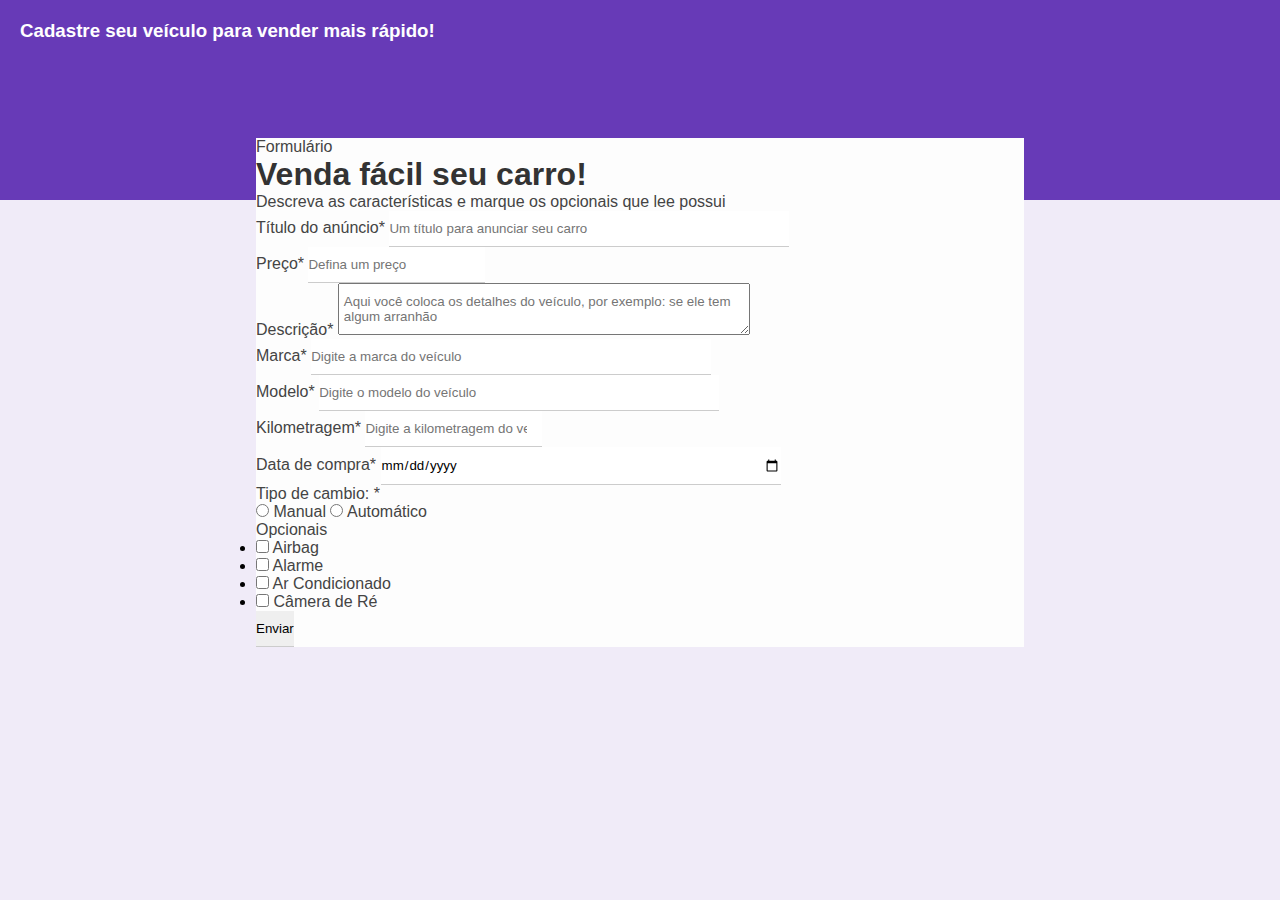
<file: FORMULÁRIO/index.html>
<!DOCTYPE html>
<html lang="en">
<head>
    <meta charset="UTF-8">
    <meta name="viewport" content="width=device-width, initial-scale=1.0">
    <title>Venda seu carro</title>
    <link rel="stylesheet" href="css/styles.css">
</head>
    <body>
        <div class="container">
            <div class="header">
                <h3>Cadastre seu veículo para vender mais rápido!</h3>
            </div>
            <div class="form-container">
            <div class="form-header">
                <p>Formulário</p>
            </div>
            <div class="form-body"> 
                <h1 class="form-title">Venda fácil seu carro!</h1>
                <p>
                Descreva as características e marque os opcionais que lee possui
                </p>
                <form>
                    <div class="box-input">
                        <label for="title">Título do anúncio<span class="required-field">*</span></label>
                        <input 
                            type="text"
                            name="title" 
                            id="title" 
                            class="block" 
                            placeholder="Um título para anunciar seu carro"
                            minlength="1"
                            maxlength="30"
                            required
                            />
                    </div>
                     <div class="box-input">
                        <label for="price">Preço<span class="required-field">*</span></label>
                        <input 
                            type="number"
                            name="price" 
                            id="price" 
                            class="block" 
                            placeholder="Defina um preço"
                            required
                        />
                    </div>
                     <div class="box-input">
                        <label for="description">Descrição<span class="required-field">*</span></label>
                        <textarea name="description" id="description" class="block" placeholder="Aqui você coloca os detalhes do veículo, por exemplo: se ele tem algum arranhão"></textarea>
                    </div>
                    <div class="box-input">
                        <label for="brand">Marca<span class="required-field">*</span></label>
                        <input 
                            type="text"
                            name="brand" 
                            id="brand" 
                            class="block" 
                            placeholder="Digite a marca do veículo"
                            required
                            />
                    </div>
                    <div class="box-input">
                        <label for="model">Modelo<span class="required-field">*</span></label>
                        <input 
                            type="text"
                            name="model" 
                            id="model" 
                            class="block" 
                            placeholder="Digite o modelo do veículo"
                            required
                            />
                    </div>
                    <div class="box-input">
                        <label for="mileage">Kilometragem<span class="required-field">*</span></label>
                        <input 
                            type="number"
                            name="mileage" 
                            id="mileage" 
                            class="block" 
                            placeholder="Digite a kilometragem do veículo"
                            required
                            />
                    </div>
                    <div class="box-input">
                        <label for="purchase-date">Data de compra<span class="required-field">*</span></label>
                        <input 
                            type="date"
                            name="purchase-date" 
                            id="purchase-date" 
                            class="block" 
                            required
                            />
                    </div>
                    <div class="box-input">
                        <p>Tipo de cambio: <span class="required-field">*</span></p>
                        <input type="radio" name="gear" id="manual">
                        <label for="manual">Manual</label>
                        <input type="radio" name="gear" id="manual">
                        <label for="auto">Automático</label>
                    </div>
                    <div class="optional-box">
                        <p>Opcionais</p>
                        <ul class="optional-list">
                            <li>
                                <input type="checkbox" id="airbag" name="optional[]" value="airbag">
                                <label for="airbag">Airbag</label>
                            </li>
                            <li>
                                <input type="checkbox" id="alarm" name="optional[]" value="alarm">
                                <label for="alarm">Alarme</label>
                            </li>
                            <li>
                                <input type="checkbox" id="ac" name="optional[]" value="ac">
                                <label for="ac">Ar Condicionado</label>
                            </li>
                             <li>
                                <input type="checkbox" id="reverse-camera" name="optional[]" value="reverse-camera">
                                <label for="reverse-camera">Câmera de Ré</label>
                            </li>
                        </ul>
                    </div>
                    <input type="submit" value="Enviar"/>
                </form>
            </div>
            </div>
        </div>
    </body>
</html>
</file>
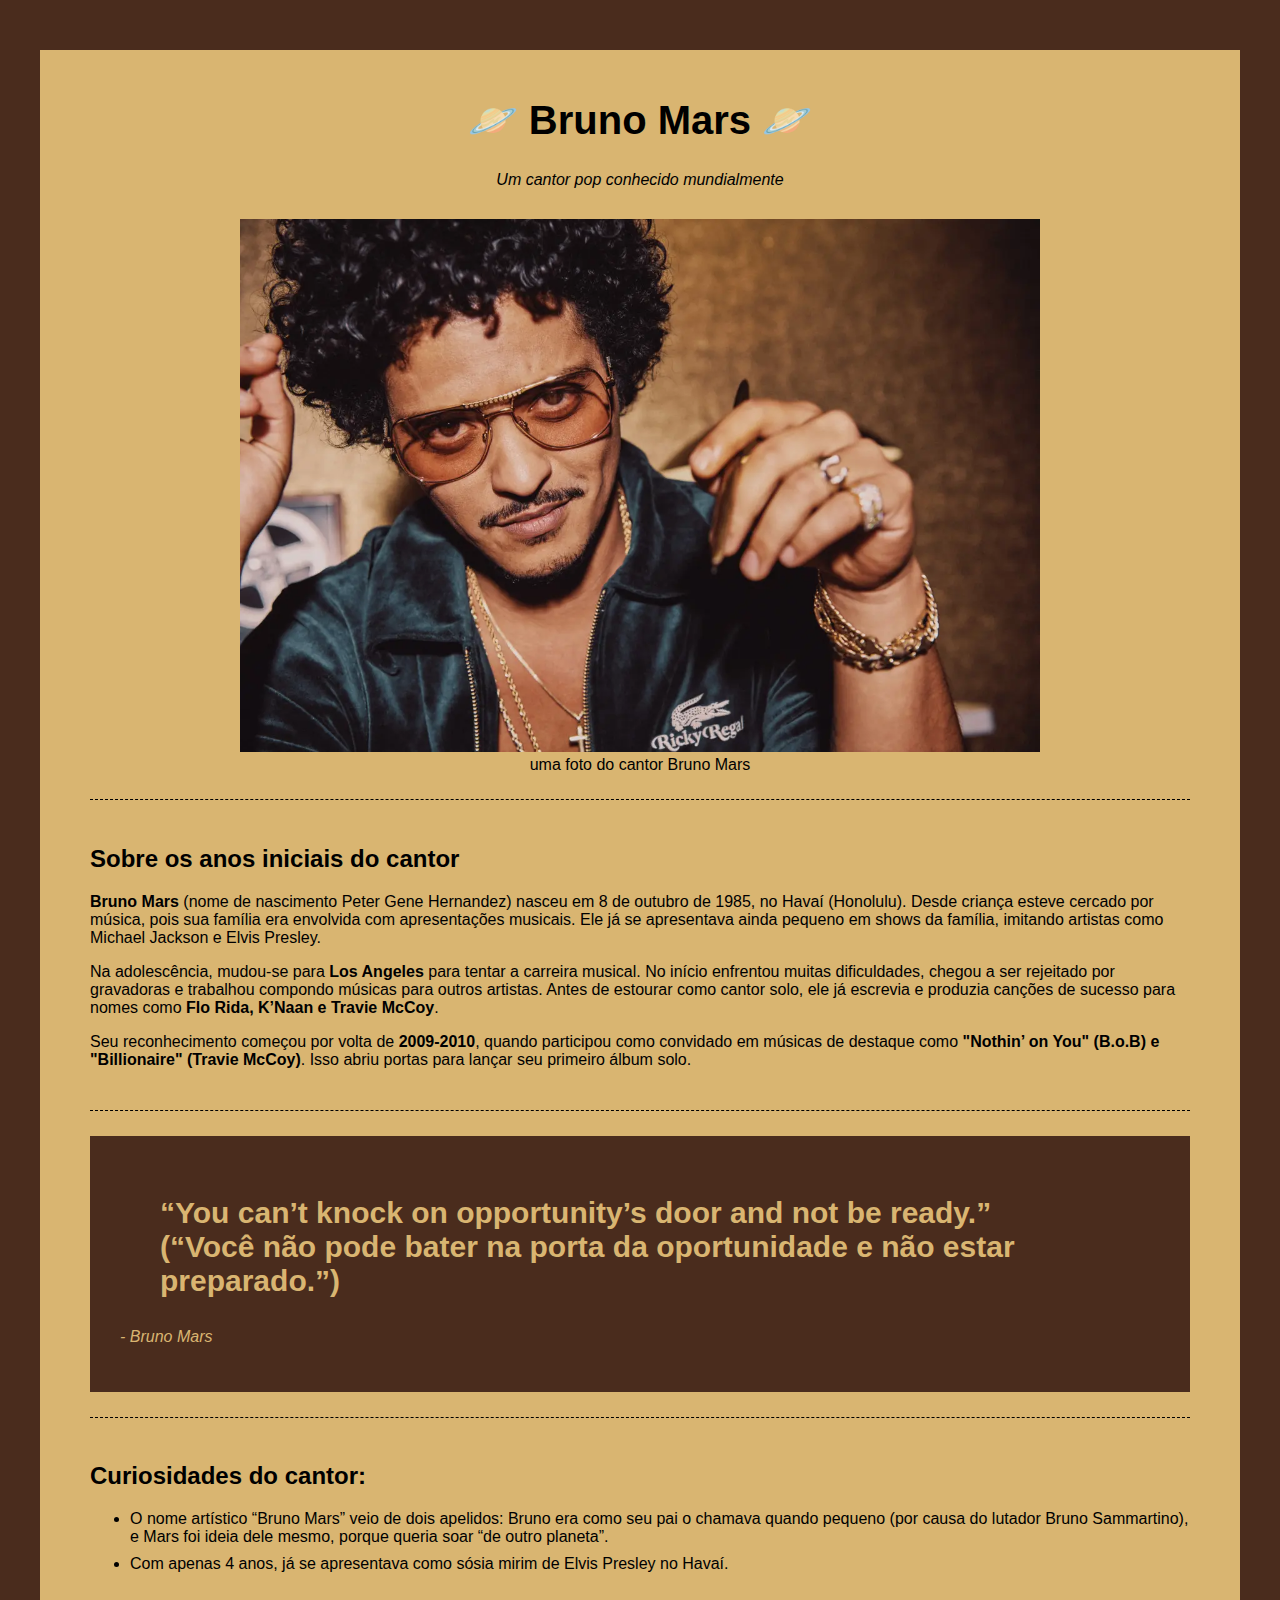
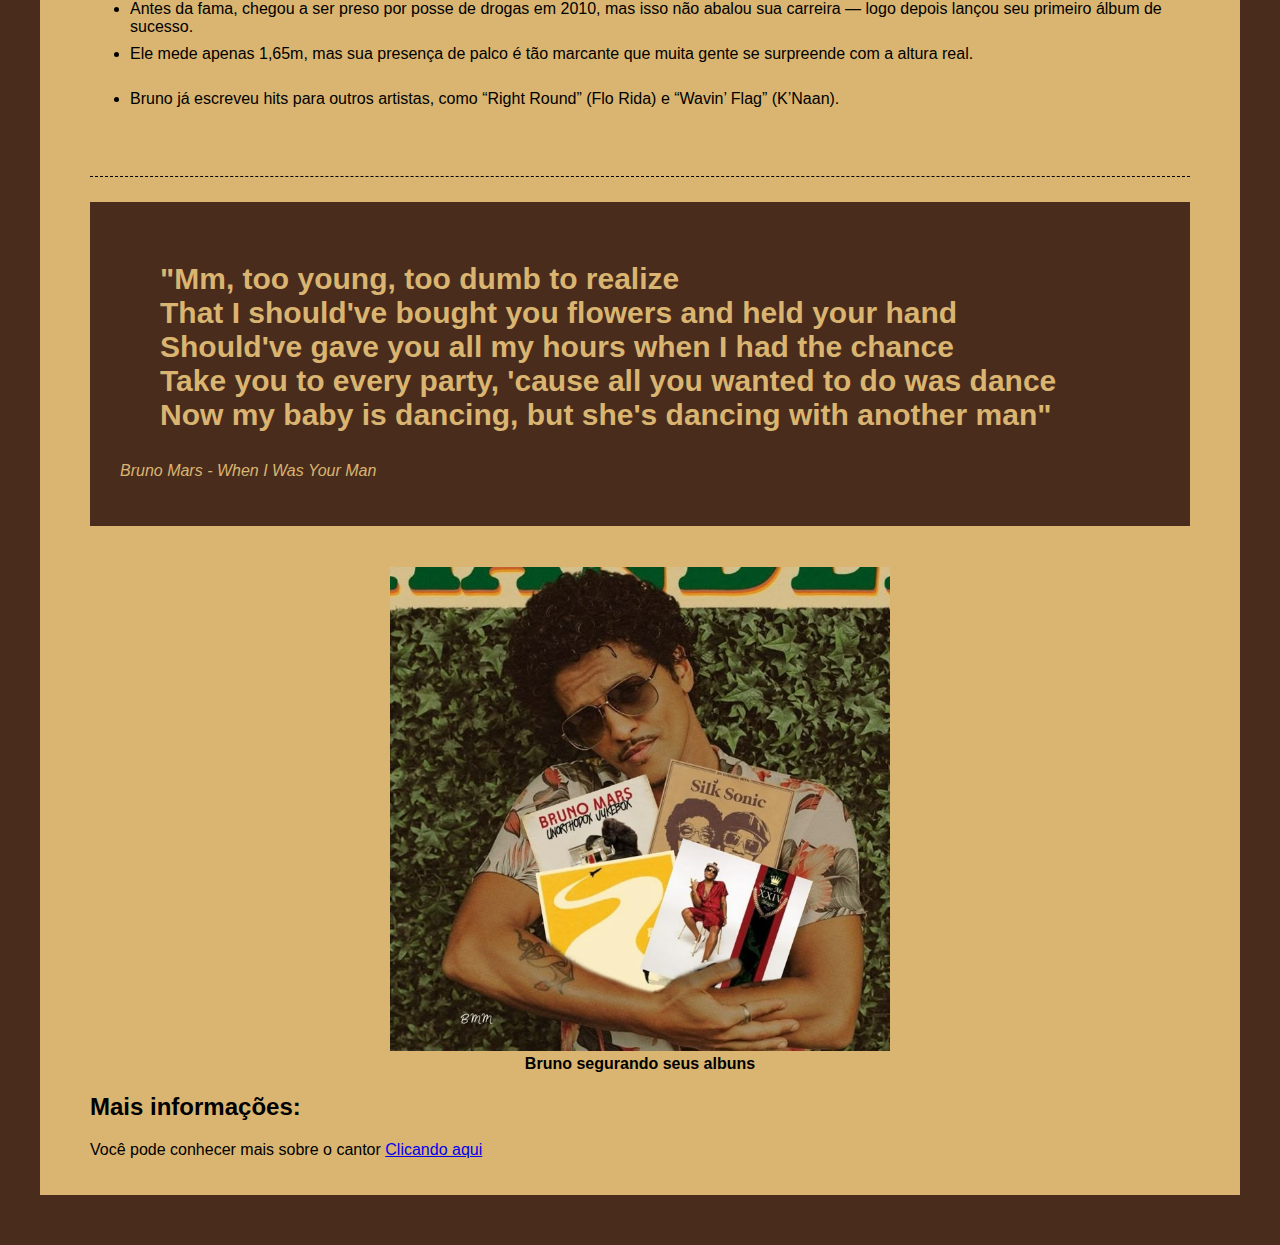
<file: TRIBUTO/index.html>
<!DOCTYPE html>
<html lang="en">
<head>
    <meta charset="UTF-8">
    <meta name="viewport" content="width=device-width, initial-scale=1.0">
    <title>Página de Tributo: Bruno Mars</title>
    <link rel="icon" href="favicon.ico" type="image/x-icon">
   <link rel="stylesheet" href="css/styles.css">
</head>
<body>
   <div class="container">
        <!-- Cabeçalho -->
        <div class="header">
            <h1 class="main-title">🪐 Bruno Mars 🪐</h1>
            <p class="main-paragraph">Um cantor pop conhecido mundialmente</p>
        </div>
        <!-- Imagem de destaque -->
        <div class="featured-image">
            <figure>
                <img src="img/bruno-3.webp" alt="O cantor">
                <figcaption>uma foto do cantor Bruno Mars</figcaption>
            </figure>
        </div>
        <!-- Biografia -->
        <div class="biography-container">
            <h2>Sobre os anos iniciais do cantor</h2>
            <p>
            <span class="bold">Bruno Mars</span> (nome de nascimento Peter Gene Hernandez) nasceu em 8 de outubro de 1985, no Havaí (Honolulu). Desde criança esteve cercado por música, pois sua família era envolvida com apresentações musicais. Ele já se apresentava ainda pequeno em shows da família, imitando artistas como Michael Jackson e Elvis Presley.
            </p>
            <p>
            Na adolescência, mudou-se para <span class="bold">Los Angeles </span> para tentar a carreira musical. No início enfrentou muitas dificuldades, chegou a ser rejeitado por gravadoras e trabalhou compondo músicas para outros artistas. Antes de estourar como cantor solo, ele já escrevia e produzia canções de sucesso para nomes como <span class="bold">Flo Rida, K’Naan e Travie McCoy</span>.
            </p>
            <p>
            Seu reconhecimento começou por volta de  <span class="bold">2009-2010</span>, quando participou como convidado em músicas de destaque como <span class="bold">"Nothin’ on You" (B.o.B) e "Billionaire" (Travie McCoy)</span>. Isso abriu portas para lançar seu primeiro álbum solo.
            </p>

        </div>
        <!-- Conainer de citação-->
        <div class="quotes-container">
            <blockquote>
                “You can’t knock on opportunity’s door and not be ready.” <br />
(“Você não pode bater na porta da oportunidade e não estar preparado.”)
            </blockquote>
            <p> - Bruno Mars</p>
        </div>
        <!-- Curiosidades-->
         <div class="curiosities-container">
            <h2>Curiosidades do cantor:</h2>
            <ul>
                <li>O nome artístico “Bruno Mars” veio de dois apelidos: Bruno era como seu pai o chamava quando pequeno (por causa do lutador Bruno Sammartino), e Mars foi ideia dele mesmo, porque queria soar “de outro planeta”.</li>
                <li>Com apenas 4 anos, já se apresentava como sósia mirim de Elvis Presley no Havaí.</li>
                <li>Antes da fama, chegou a ser preso por posse de drogas em 2010, mas isso não abalou sua carreira — logo depois lançou seu primeiro álbum de sucesso.</li>
                <li>Ele mede apenas 1,65m, mas sua presença de palco é tão marcante que muita gente se surpreende com a altura real.</li>
                <li>Bruno já escreveu hits para outros artistas, como “Right Round” (Flo Rida) e “Wavin’ Flag” (K’Naan).</li>
         </div>
         <!-- Segunda citação -->
         <div class="quotes-container">
            <blockquote>
                "Mm, too young, too dumb to realize <br />
                That I should've bought you flowers and held your hand <br />
                Should've gave you all my hours when I had the chance <br />
                Take you to every party, 'cause all you wanted to do was dance <br />
                Now my baby is dancing, but she's dancing with another man"
            </blockquote>
            <p>Bruno Mars - When I Was Your Man</p>
         </div>
         <!-- Segunda imagem-->
         <div class="img-bold">
            <figure>
                <img src="img/Bruno-1.jpeg" alt="Bruninho e seus albuns">
                <figcaption>Bruno segurando seus albuns</figcaption>
            </figure>
         </div>
         <!-- Mais Informações-->
         <div class="moreinfo-container">
            <h2>Mais informações:</h2>
            <p>Você pode conhecer mais sobre o cantor <a href="https://pt.wikipedia.org/wiki/Bruno_Mars">Clicando aqui</a></p>
         </div>
   </div>
</body>
</html>
</file>
<file: TRIBUTO/css/styles.css>
html {
    font-family: Helvetica;
    background-color: #4A2C1D;
}

.container {
    max-width: 1100px;
    background-color: #D9B571;
    position: relative;
    margin: 50px auto;
    padding: 20px 50px;
}

.bold {
    font-weight: bold;
}

/*header*/
.header {
    text-align: center;
}

.main-title {
    font-size: 40px;
    color: black;
}

.main-paragraph {
    font-style: italic;
    color: black;
}

/* Imagem destque*/
.featured-image {
    text-align: center;
    margin-top: 30px;
} 

.featured-image img {
    width: 800px;   
    height: auto;  
}

/* Biografia */
.biography-container {
    padding: 25px 0;
    margin: 25px 0;
    border-bottom: 1px dashed #000;
    border-top: 1px dashed #000;
}

/* Quotes */
.quotes-container {
    background-color: #4A2C1D;
    padding: 30px;
}

.quotes-container blockquote {
    font-weight: bold;
    font-size: 30px;
    color: #D9B571;
}

.quotes-container p {
    font-style: italic;
    color: #D9B571;
}

/* Curiosidades */
.curiosities-container {
    padding: 25px 0;
    margin: 25px 0;
    border-top: 1px dashed #000;
    border-bottom: 1px dashed #000;
}

.curiosities-container li {
    height: 45px;
}

/* imagem bold*/
.img-bold {
    font-weight: bold;
    text-align: center;
    padding-top: 25px;
}

.img-bold img {
     width: 500px;   
    height: auto;
}
</file>
<file: FORMULÁRIO/css/styles.css>
/* reset */
* {
    margin: 0;
    padding: 0;
    font-family: Arial, Helvetica, sans-serif;
}

body {
    background-color: #f0ebf8;
}

h1,
h2,
h3,
h4,
h5 {
    color: #333;
}

p,
label {
    color: #444;
}

input {
    border: none;
    border-bottom: 1px #ccc solid;
    padding: 10px 0;
}

input[type="text"],
input[type="nunber"],
input[type="date"],
input[type="file"],
textarea {
    width: 400px;
}

textarea {
    padding: 10px 5px;
}

/* page header */
.header {
    height: 160px;
    padding: 20px;
    background-color: #673ab7;
}

.header h3 {
    color: #fff;
    margin-top: 0;
}

/* form container */
.form-container {
    background-color: #fdfdfd;
    width: 60%;
    margin: 0 auto;
    position: relative;
    top: -62px;
}
</file>
